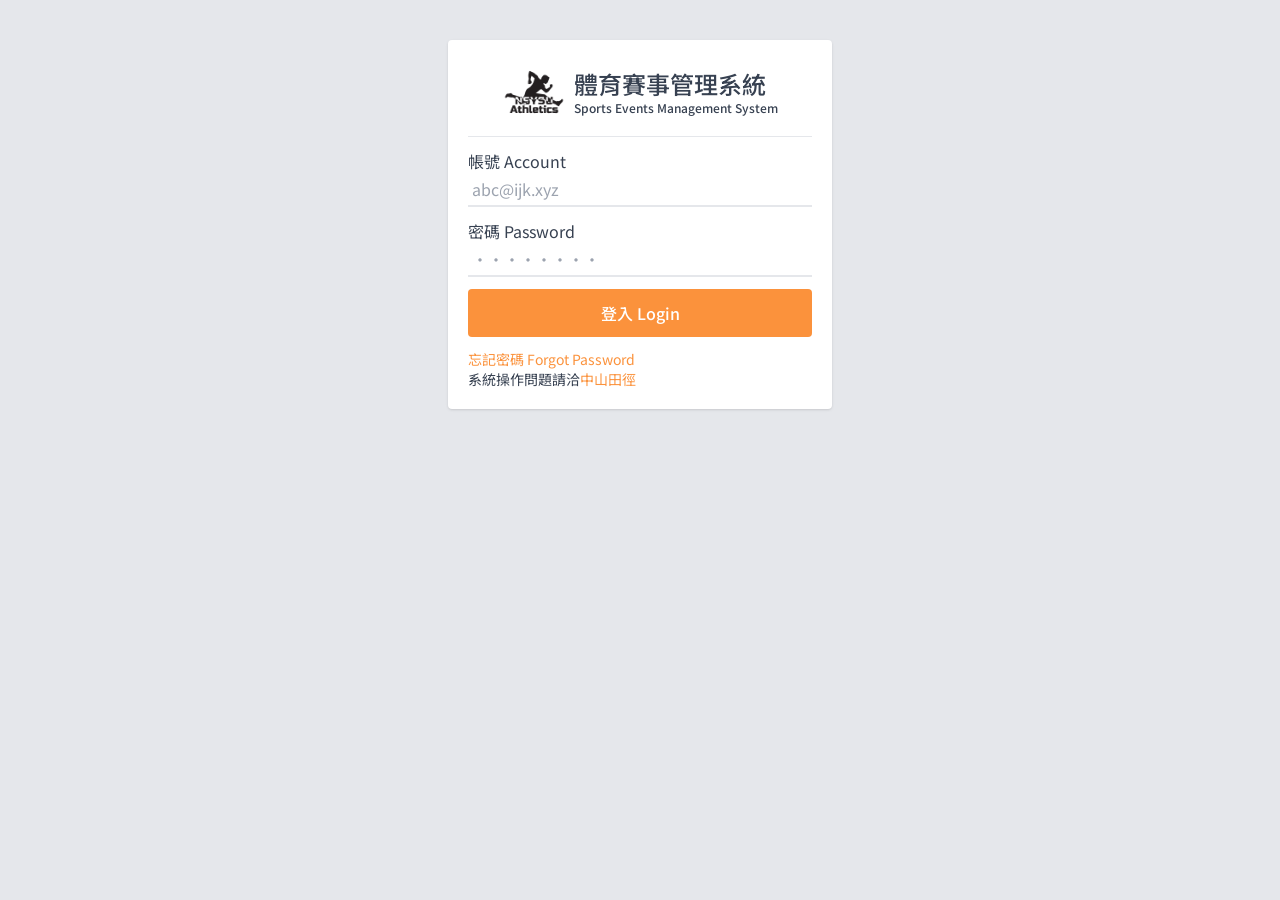
<file: admin/index.html>
<!doctype html><html lang=""><head><meta charset="utf-8"><meta http-equiv="X-UA-Compatible" content="IE=edge"><meta name="viewport" content="width=device-width,initial-scale=1"><link rel="icon" href="/admin/favicon.ico"><link href="https://fonts.googleapis.com/icon?family=Material+Icons" rel="stylesheet"><link rel="stylesheet" href="https://pro.fontawesome.com/releases/v5.10.0/css/all.css" integrity="sha384-AYmEC3Yw5cVb3ZcuHtOA93w35dYTsvhLPVnYs9eStHfGJvOvKxVfELGroGkvsg+p" crossorigin="anonymous"/><link rel="preconnect" href="https://fonts.googleapis.com"><link rel="preconnect" href="https://fonts.gstatic.com" crossorigin><link href="https://fonts.googleapis.com/css2?family=Noto+Sans+TC:wght@100;300;400;500;700;900&display=swap" rel="stylesheet"><title>中山田徑管理系統</title><script defer="defer" src="/admin/static/js/chunk-vendors.471529f5.js"></script><script defer="defer" src="/admin/static/js/app.41d3d8e6.js"></script><link href="/admin/static/css/app.a7ab5320.css" rel="stylesheet"></head><body><noscript><strong>We're sorry but admin doesn't work properly without JavaScript enabled. Please enable it to continue.</strong></noscript><div id="app"></div></body></html>
</file>
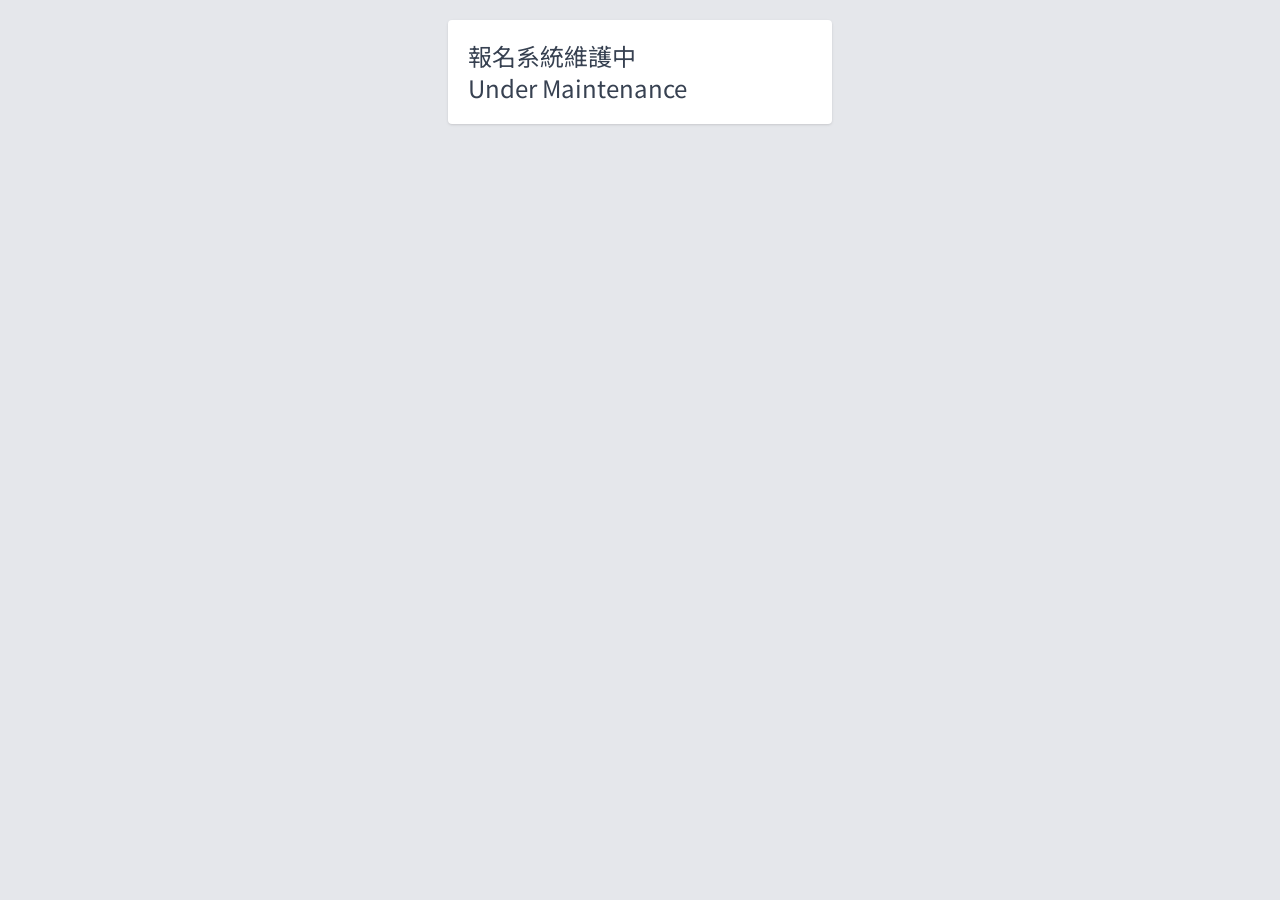
<file: registration/index.html>
<!doctype html><html lang=""><head><meta charset="utf-8"><meta http-equiv="X-UA-Compatible" content="IE=edge"><meta name="viewport" content="width=device-width,initial-scale=1"><!--[if IE]><link rel="icon" href="/registration/favicon.ico"><![endif]--><link href="https://fonts.googleapis.com/icon?family=Material+Icons" rel="stylesheet"><link rel="stylesheet" href="https://pro.fontawesome.com/releases/v5.10.0/css/all.css" integrity="sha384-AYmEC3Yw5cVb3ZcuHtOA93w35dYTsvhLPVnYs9eStHfGJvOvKxVfELGroGkvsg+p" crossorigin="anonymous"/><link rel="preconnect" href="https://fonts.googleapis.com"><link rel="preconnect" href="https://fonts.gstatic.com" crossorigin><link href="https://fonts.googleapis.com/css2?family=Noto+Sans+TC:wght@100;300;400;500;700;900&display=swap" rel="stylesheet"><title>中山田徑報名系統</title><script defer="defer" src="/registration/static/js/chunk-vendors.d40f020d.js"></script><script defer="defer" src="/registration/static/js/app.b6730936.js"></script><link href="/registration/static/css/app.a669e4ce.css" rel="stylesheet"><link rel="icon" type="image/svg+xml" href="/registration/img/icons/favicon.svg"><link rel="icon" type="image/png" sizes="32x32" href="/registration/logo_square_black.ico"><link rel="icon" type="image/png" sizes="16x16" href="/registration/logo_square_black.ico"><link rel="manifest" href="/registration/manifest.json"><meta name="theme-color" content="#4DBA87"><meta name="apple-mobile-web-app-capable" content="no"><meta name="apple-mobile-web-app-status-bar-style" content="default"><meta name="apple-mobile-web-app-title" content="registration"><link rel="apple-touch-icon" href="/registration/logo_square_black.ico"><link rel="mask-icon" href="/registration/logo_square_black.ico" color="#4DBA87"><meta name="msapplication-TileImage" content="/registration/logo_square_black.ico"><meta name="msapplication-TileColor" content="#000000"></head><body><noscript><div>中山田徑報名系統</div><div>NSYSU Athletics Registeration System</div><div>國立中山大學</div><div>National Sun Yat-sen University</div></noscript><div id="app"></div></body></html>
</file>
<file: admin/static/css/app.a7ab5320.css>
#app{font-family:Noto Sans TC,sans-serif;-webkit-font-smoothing:antialiased;-moz-osx-font-smoothing:grayscale}.modal-enter-active,.modal-leave-active{transition:opacity .5s ease}.modal-enter-from,.modal-leave-to{opacity:0}.modal-enter-to,.modal-leave-from{opacity:1}.password-change[data-v-15ec8960]{margin-top:.25rem;margin-bottom:.25rem;display:flex}.password-change div[data-v-15ec8960]{flex-shrink:0}.password-change input[data-v-15ec8960]{width:100%;border-radius:.25rem;border-width:2px;padding:.25rem}.warning[data-v-15ec8960]{font-size:.875rem;line-height:1.25rem;--tw-text-opacity:1;color:rgb(220 38 38/var(--tw-text-opacity))}.nav-button-list a{display:block;cursor:pointer;padding:1.25rem;text-align:center;font-size:1.5rem;line-height:2rem;transition-duration:.3s}.nav-button-list a:hover{background-color:rgb(253 186 116/var(--tw-bg-opacity))}.nav-button-list a.router-link-exact-active,.nav-button-list a:hover{--tw-bg-opacity:1;--tw-text-opacity:1;color:rgb(255 255 255/var(--tw-text-opacity))}.nav-button-list a.router-link-exact-active{background-color:rgb(251 146 60/var(--tw-bg-opacity));--tw-shadow:0 1px 3px 0 rgba(0,0,0,.1),0 1px 2px -1px rgba(0,0,0,.1);--tw-shadow-colored:0 1px 3px 0 var(--tw-shadow-color),0 1px 2px -1px var(--tw-shadow-color);box-shadow:var(--tw-ring-offset-shadow,0 0 #0000),var(--tw-ring-shadow,0 0 #0000),var(--tw-shadow)}.nav-button-list hr{margin-left:1.25rem;margin-right:1.25rem;height:1px}.nav-button-list .account-button{display:block;width:100%;padding:.75rem;font-size:1.25rem;line-height:1.75rem;transition-duration:.3s}.nav-button-list .account-button:hover{--tw-bg-opacity:1;background-color:rgb(253 186 116/var(--tw-bg-opacity));--tw-text-opacity:1;color:rgb(255 255 255/var(--tw-text-opacity))}
/*
! tailwindcss v3.1.8 | MIT License | https://tailwindcss.com
*/*,:after,:before{box-sizing:border-box;border-width:0;border-style:solid;border-color:#e5e7eb}:after,:before{--tw-content:""}html{line-height:1.5;-webkit-text-size-adjust:100%;-moz-tab-size:4;-o-tab-size:4;tab-size:4;font-family:ui-sans-serif,system-ui,-apple-system,BlinkMacSystemFont,Segoe UI,Roboto,Helvetica Neue,Arial,Noto Sans,sans-serif,Apple Color Emoji,Segoe UI Emoji,Segoe UI Symbol,Noto Color Emoji}body{margin:0;line-height:inherit}hr{height:0;color:inherit;border-top-width:1px}abbr:where([title]){-webkit-text-decoration:underline dotted;text-decoration:underline dotted}h1,h2,h3,h4,h5,h6{font-size:inherit;font-weight:inherit}a{color:inherit;text-decoration:inherit}b,strong{font-weight:bolder}code,kbd,pre,samp{font-family:ui-monospace,SFMono-Regular,Menlo,Monaco,Consolas,Liberation Mono,Courier New,monospace;font-size:1em}small{font-size:80%}sub,sup{font-size:75%;line-height:0;position:relative;vertical-align:baseline}sub{bottom:-.25em}sup{top:-.5em}table{text-indent:0;border-color:inherit;border-collapse:collapse}button,input,optgroup,select,textarea{font-family:inherit;font-size:100%;font-weight:inherit;line-height:inherit;color:inherit;margin:0;padding:0}button,select{text-transform:none}[type=button],[type=reset],[type=submit],button{-webkit-appearance:button;background-color:transparent;background-image:none}:-moz-focusring{outline:auto}:-moz-ui-invalid{box-shadow:none}progress{vertical-align:baseline}::-webkit-inner-spin-button,::-webkit-outer-spin-button{height:auto}[type=search]{-webkit-appearance:textfield;outline-offset:-2px}::-webkit-search-decoration{-webkit-appearance:none}::-webkit-file-upload-button{-webkit-appearance:button;font:inherit}summary{display:list-item}blockquote,dd,dl,figure,h1,h2,h3,h4,h5,h6,hr,p,pre{margin:0}fieldset{margin:0}fieldset,legend{padding:0}menu,ol,ul{list-style:none;margin:0;padding:0}textarea{resize:vertical}input::-moz-placeholder,textarea::-moz-placeholder{opacity:1;color:#9ca3af}input::placeholder,textarea::placeholder{opacity:1;color:#9ca3af}[role=button],button{cursor:pointer}:disabled{cursor:default}audio,canvas,embed,iframe,img,object,svg,video{display:block;vertical-align:middle}img,video{max-width:100%;height:auto}*,:after,:before{--tw-border-spacing-x:0;--tw-border-spacing-y:0;--tw-translate-x:0;--tw-translate-y:0;--tw-rotate:0;--tw-skew-x:0;--tw-skew-y:0;--tw-scale-x:1;--tw-scale-y:1;--tw-pan-x: ;--tw-pan-y: ;--tw-pinch-zoom: ;--tw-scroll-snap-strictness:proximity;--tw-ordinal: ;--tw-slashed-zero: ;--tw-numeric-figure: ;--tw-numeric-spacing: ;--tw-numeric-fraction: ;--tw-ring-inset: ;--tw-ring-offset-width:0px;--tw-ring-offset-color:#fff;--tw-ring-color:rgba(59,130,246,.5);--tw-ring-offset-shadow:0 0 #0000;--tw-ring-shadow:0 0 #0000;--tw-shadow:0 0 #0000;--tw-shadow-colored:0 0 #0000;--tw-blur: ;--tw-brightness: ;--tw-contrast: ;--tw-grayscale: ;--tw-hue-rotate: ;--tw-invert: ;--tw-saturate: ;--tw-sepia: ;--tw-drop-shadow: ;--tw-backdrop-blur: ;--tw-backdrop-brightness: ;--tw-backdrop-contrast: ;--tw-backdrop-grayscale: ;--tw-backdrop-hue-rotate: ;--tw-backdrop-invert: ;--tw-backdrop-opacity: ;--tw-backdrop-saturate: ;--tw-backdrop-sepia: }::backdrop{--tw-border-spacing-x:0;--tw-border-spacing-y:0;--tw-translate-x:0;--tw-translate-y:0;--tw-rotate:0;--tw-skew-x:0;--tw-skew-y:0;--tw-scale-x:1;--tw-scale-y:1;--tw-pan-x: ;--tw-pan-y: ;--tw-pinch-zoom: ;--tw-scroll-snap-strictness:proximity;--tw-ordinal: ;--tw-slashed-zero: ;--tw-numeric-figure: ;--tw-numeric-spacing: ;--tw-numeric-fraction: ;--tw-ring-inset: ;--tw-ring-offset-width:0px;--tw-ring-offset-color:#fff;--tw-ring-color:rgba(59,130,246,.5);--tw-ring-offset-shadow:0 0 #0000;--tw-ring-shadow:0 0 #0000;--tw-shadow:0 0 #0000;--tw-shadow-colored:0 0 #0000;--tw-blur: ;--tw-brightness: ;--tw-contrast: ;--tw-grayscale: ;--tw-hue-rotate: ;--tw-invert: ;--tw-saturate: ;--tw-sepia: ;--tw-drop-shadow: ;--tw-backdrop-blur: ;--tw-backdrop-brightness: ;--tw-backdrop-contrast: ;--tw-backdrop-grayscale: ;--tw-backdrop-hue-rotate: ;--tw-backdrop-invert: ;--tw-backdrop-opacity: ;--tw-backdrop-saturate: ;--tw-backdrop-sepia: }.fixed{position:fixed}.relative{position:relative}.sticky{position:sticky}.top-36{top:9rem}.left-0{left:0}.bottom-5{bottom:1.25rem}.top-0{top:0}.z-50{z-index:50}.z-10{z-index:10}.m-0{margin:0}.m-1{margin:.25rem}.mx-auto{margin-left:auto;margin-right:auto}.my-36{margin-top:9rem;margin-bottom:9rem}.mx-5{margin-left:1.25rem;margin-right:1.25rem}.my-3{margin-top:.75rem;margin-bottom:.75rem}.my-12{margin-top:3rem;margin-bottom:3rem}.my-2{margin-top:.5rem;margin-bottom:.5rem}.mr-3{margin-right:.75rem}.mt-5{margin-top:1.25rem}.mr-2{margin-right:.5rem}.mb-3{margin-bottom:.75rem}.mt-3{margin-top:.75rem}.mb-2{margin-bottom:.5rem}.mb-10{margin-bottom:2.5rem}.ml-2{margin-left:.5rem}.mb-5{margin-bottom:1.25rem}.box-border{box-sizing:border-box}.block{display:block}.inline-block{display:inline-block}.flex{display:flex}.table{display:table}.grid{display:grid}.hidden{display:none}.h-full{height:100%}.h-screen{height:100vh}.h-14{height:3.5rem}.h-16{height:4rem}.h-6{height:1.5rem}.max-h-48{max-height:12rem}.min-h-screen{min-height:100vh}.w-full{width:100%}.w-2\/3{width:66.666667%}.w-11\/12{width:91.666667%}.w-\[10\%\]{width:10%}.w-\[40\%\]{width:40%}.w-\[20\%\]{width:20%}.w-\[30\%\]{width:30%}.w-\[32rem\]{width:32rem}.w-\[5\%\]{width:5%}.w-\[15\%\]{width:15%}.w-\[35\%\]{width:35%}.w-6{width:1.5rem}.w-16{width:4rem}.w-\[45\%\]{width:45%}.max-w-0{max-width:0}.flex-shrink-0{flex-shrink:0}.flex-grow{flex-grow:1}.basis-1\/2{flex-basis:50%}.transform{transform:translate(var(--tw-translate-x),var(--tw-translate-y)) rotate(var(--tw-rotate)) skewX(var(--tw-skew-x)) skewY(var(--tw-skew-y)) scaleX(var(--tw-scale-x)) scaleY(var(--tw-scale-y))}.cursor-pointer{cursor:pointer}.cursor-grab{cursor:grab}.grid-cols-1{grid-template-columns:repeat(1,minmax(0,1fr))}.grid-cols-5{grid-template-columns:repeat(5,minmax(0,1fr))}.flex-col{flex-direction:column}.items-center{align-items:center}.justify-center{justify-content:center}.gap-10{gap:2.5rem}.gap-5{gap:1.25rem}.gap-3{gap:.75rem}.gap-2{gap:.5rem}.overflow-auto{overflow:auto}.overflow-hidden{overflow:hidden}.overflow-scroll{overflow:scroll}.overflow-x-auto{overflow-x:auto}.overflow-y-auto{overflow-y:auto}.overflow-x-hidden{overflow-x:hidden}.overflow-y-hidden{overflow-y:hidden}.overflow-x-scroll{overflow-x:scroll}.truncate{overflow:hidden;text-overflow:ellipsis}.truncate,.whitespace-nowrap{white-space:nowrap}.whitespace-pre-wrap{white-space:pre-wrap}.rounded{border-radius:.25rem}.rounded-none{border-radius:0}.rounded-full{border-radius:9999px}.border-2{border-width:2px}.border-b-2{border-bottom-width:2px}.border-gray-200{--tw-border-opacity:1;border-color:rgb(229 231 235/var(--tw-border-opacity))}.border-orange-400{--tw-border-opacity:1;border-color:rgb(251 146 60/var(--tw-border-opacity))}.border-gray-100{--tw-border-opacity:1;border-color:rgb(243 244 246/var(--tw-border-opacity))}.bg-orange-500{--tw-bg-opacity:1;background-color:rgb(249 115 22/var(--tw-bg-opacity))}.bg-black{--tw-bg-opacity:1;background-color:rgb(0 0 0/var(--tw-bg-opacity))}.bg-white{--tw-bg-opacity:1;background-color:rgb(255 255 255/var(--tw-bg-opacity))}.bg-red-700{--tw-bg-opacity:1;background-color:rgb(185 28 28/var(--tw-bg-opacity))}.bg-green-700{--tw-bg-opacity:1;background-color:rgb(21 128 61/var(--tw-bg-opacity))}.bg-orange-400{--tw-bg-opacity:1;background-color:rgb(251 146 60/var(--tw-bg-opacity))}.bg-gray-100{--tw-bg-opacity:1;background-color:rgb(243 244 246/var(--tw-bg-opacity))}.bg-gray-200{--tw-bg-opacity:1;background-color:rgb(229 231 235/var(--tw-bg-opacity))}.bg-green-600{--tw-bg-opacity:1;background-color:rgb(22 163 74/var(--tw-bg-opacity))}.bg-yellow-500{--tw-bg-opacity:1;background-color:rgb(234 179 8/var(--tw-bg-opacity))}.bg-blue-600{--tw-bg-opacity:1;background-color:rgb(37 99 235/var(--tw-bg-opacity))}.bg-red-600{--tw-bg-opacity:1;background-color:rgb(220 38 38/var(--tw-bg-opacity))}.bg-opacity-50{--tw-bg-opacity:0.5}.bg-opacity-40{--tw-bg-opacity:0.4}.p-2{padding:.5rem}.p-1{padding:.25rem}.p-5{padding:1.25rem}.p-0{padding:0}.p-3{padding:.75rem}.p-10{padding:2.5rem}.py-5{padding-top:1.25rem;padding-bottom:1.25rem}.px-10{padding-left:2.5rem;padding-right:2.5rem}.px-2{padding-left:.5rem;padding-right:.5rem}.py-1{padding-top:.25rem;padding-bottom:.25rem}.py-10{padding-top:2.5rem;padding-bottom:2.5rem}.px-3{padding-left:.75rem;padding-right:.75rem}.py-2{padding-top:.5rem;padding-bottom:.5rem}.pb-5{padding-bottom:1.25rem}.text-left{text-align:left}.text-center{text-align:center}.text-right{text-align:right}.text-2xl{font-size:1.5rem;line-height:2rem}.text-lg{font-size:1.125rem;line-height:1.75rem}.text-sm{font-size:.875rem;line-height:1.25rem}.text-4xl{font-size:2.25rem;line-height:2.5rem}.text-xl{font-size:1.25rem;line-height:1.75rem}.text-xs{font-size:.75rem;line-height:1rem}.font-medium{font-weight:500}.font-light{font-weight:300}.font-normal{font-weight:400}.text-white{--tw-text-opacity:1;color:rgb(255 255 255/var(--tw-text-opacity))}.text-gray-300{--tw-text-opacity:1;color:rgb(209 213 219/var(--tw-text-opacity))}.text-gray-700{--tw-text-opacity:1;color:rgb(55 65 81/var(--tw-text-opacity))}.text-orange-400{--tw-text-opacity:1;color:rgb(251 146 60/var(--tw-text-opacity))}.text-red-500{--tw-text-opacity:1;color:rgb(239 68 68/var(--tw-text-opacity))}.text-green-500{--tw-text-opacity:1;color:rgb(34 197 94/var(--tw-text-opacity))}.text-gray-400{--tw-text-opacity:1;color:rgb(156 163 175/var(--tw-text-opacity))}.antialiased{-webkit-font-smoothing:antialiased;-moz-osx-font-smoothing:grayscale}.opacity-90{opacity:.9}.shadow{--tw-shadow:0 1px 3px 0 rgba(0,0,0,.1),0 1px 2px -1px rgba(0,0,0,.1);--tw-shadow-colored:0 1px 3px 0 var(--tw-shadow-color),0 1px 2px -1px var(--tw-shadow-color)}.shadow,.shadow-md{box-shadow:var(--tw-ring-offset-shadow,0 0 #0000),var(--tw-ring-shadow,0 0 #0000),var(--tw-shadow)}.shadow-md{--tw-shadow:0 4px 6px -1px rgba(0,0,0,.1),0 2px 4px -2px rgba(0,0,0,.1);--tw-shadow-colored:0 4px 6px -1px var(--tw-shadow-color),0 2px 4px -2px var(--tw-shadow-color)}.grayscale{--tw-grayscale:grayscale(100%);filter:var(--tw-blur) var(--tw-brightness) var(--tw-contrast) var(--tw-grayscale) var(--tw-hue-rotate) var(--tw-invert) var(--tw-saturate) var(--tw-sepia) var(--tw-drop-shadow)}.transition{transition-property:color,background-color,border-color,text-decoration-color,fill,stroke,opacity,box-shadow,transform,filter,-webkit-backdrop-filter;transition-property:color,background-color,border-color,text-decoration-color,fill,stroke,opacity,box-shadow,transform,filter,backdrop-filter;transition-property:color,background-color,border-color,text-decoration-color,fill,stroke,opacity,box-shadow,transform,filter,backdrop-filter,-webkit-backdrop-filter;transition-timing-function:cubic-bezier(.4,0,.2,1);transition-duration:.15s}.duration-300{transition-duration:.3s}.duration-200{transition-duration:.2s}@font-face{font-family:Material Icons;font-style:normal;font-weight:400;src:url(https://example.com/MaterialIcons-Regular.eot);src:local("Material Icons"),local("MaterialIcons-Regular"),url(https://example.com/MaterialIcons-Regular.woff2) format("woff2"),url(https://example.com/MaterialIcons-Regular.woff) format("woff"),url(https://example.com/MaterialIcons-Regular.ttf) format("truetype")}.material-icons{font-family:Material Icons;font-weight:400;font-style:normal;display:inline-block;text-transform:none;letter-spacing:normal;word-wrap:normal;white-space:nowrap;direction:ltr;-webkit-font-smoothing:antialiased;text-rendering:optimizeLegibility;-moz-osx-font-smoothing:grayscale;font-feature-settings:"liga"}.hover\:border-orange-300:hover{--tw-border-opacity:1;border-color:rgb(253 186 116/var(--tw-border-opacity))}.hover\:border-orange-400:hover{--tw-border-opacity:1;border-color:rgb(251 146 60/var(--tw-border-opacity))}.hover\:bg-red-600:hover{--tw-bg-opacity:1;background-color:rgb(220 38 38/var(--tw-bg-opacity))}.hover\:bg-green-600:hover{--tw-bg-opacity:1;background-color:rgb(22 163 74/var(--tw-bg-opacity))}.hover\:bg-orange-300:hover{--tw-bg-opacity:1;background-color:rgb(253 186 116/var(--tw-bg-opacity))}.hover\:bg-orange-500:hover{--tw-bg-opacity:1;background-color:rgb(249 115 22/var(--tw-bg-opacity))}.hover\:bg-orange-400:hover{--tw-bg-opacity:1;background-color:rgb(251 146 60/var(--tw-bg-opacity))}.hover\:text-gray-500:hover{--tw-text-opacity:1;color:rgb(107 114 128/var(--tw-text-opacity))}.hover\:text-white:hover{--tw-text-opacity:1;color:rgb(255 255 255/var(--tw-text-opacity))}.focus\:border-black:focus{--tw-border-opacity:1;border-color:rgb(0 0 0/var(--tw-border-opacity))}@media (min-width:640px){.sm\:w-3\/4{width:75%}.sm\:w-96{width:24rem}.sm\:p-10{padding:2.5rem}.sm\:px-10{padding-left:2.5rem;padding-right:2.5rem}.sm\:py-5{padding-top:1.25rem;padding-bottom:1.25rem}}@media (min-width:768px){.md\:col-span-3{grid-column:span 3/span 3}.md\:col-span-1{grid-column:span 1/span 1}.md\:grid{display:grid}.md\:h-screen{height:100vh}.md\:w-2\/3{width:66.666667%}.md\:w-full{width:100%}.md\:grid-cols-4{grid-template-columns:repeat(4,minmax(0,1fr))}.md\:grid-cols-2{grid-template-columns:repeat(2,minmax(0,1fr))}}@media (min-width:1024px){.lg\:col-span-4{grid-column:span 4/span 4}.lg\:col-span-2{grid-column:span 2/span 2}.lg\:w-1\/2{width:50%}.lg\:grid-cols-5{grid-template-columns:repeat(5,minmax(0,1fr))}.lg\:grid-cols-3{grid-template-columns:repeat(3,minmax(0,1fr))}}@media (min-width:1280px){.xl\:col-span-3{grid-column:span 3/span 3}.xl\:w-1\/3{width:33.333333%}.xl\:grid-cols-4{grid-template-columns:repeat(4,minmax(0,1fr))}}
</file>
<file: registration/static/css/app.a669e4ce.css>
#app{font-family:Noto Sans TC,sans-serif;-webkit-font-smoothing:antialiased;-moz-osx-font-smoothing:grayscale}.main-bg{--tw-bg-opacity:1;background-color:rgb(243 244 246/var(--tw-bg-opacity));padding-top:2.5rem;padding-bottom:2.5rem}.content,.main-bg{box-sizing:border-box}.content{margin:auto;width:1000px}.sec-gap{margin-bottom:2rem!important}.full-button{display:block;width:100%;cursor:pointer;border-radius:.25rem;padding:.5rem}@media screen and (max-width:1024px){.content{width:90%}}.nav-button[data-v-b22e930a]{cursor:pointer;padding:1rem;font-size:1.5rem;line-height:2rem;font-weight:500;--tw-text-opacity:1;color:rgb(255 255 255/var(--tw-text-opacity));transition-duration:.2s}.nav-button[data-v-b22e930a]:hover{--tw-bg-opacity:1;background-color:rgb(253 186 116/var(--tw-bg-opacity))}
/*
! tailwindcss v3.0.24 | MIT License | https://tailwindcss.com
*/*,:after,:before{box-sizing:border-box;border-width:0;border-style:solid;border-color:#e5e7eb}:after,:before{--tw-content:""}html{line-height:1.5;-webkit-text-size-adjust:100%;-moz-tab-size:4;-o-tab-size:4;tab-size:4;font-family:ui-sans-serif,system-ui,-apple-system,BlinkMacSystemFont,Segoe UI,Roboto,Helvetica Neue,Arial,Noto Sans,sans-serif,Apple Color Emoji,Segoe UI Emoji,Segoe UI Symbol,Noto Color Emoji}body{margin:0;line-height:inherit}hr{height:0;color:inherit;border-top-width:1px}abbr:where([title]){-webkit-text-decoration:underline dotted;text-decoration:underline dotted}h1,h2,h3,h4,h5,h6{font-size:inherit;font-weight:inherit}a{color:inherit;text-decoration:inherit}b,strong{font-weight:bolder}code,kbd,pre,samp{font-family:ui-monospace,SFMono-Regular,Menlo,Monaco,Consolas,Liberation Mono,Courier New,monospace;font-size:1em}small{font-size:80%}sub,sup{font-size:75%;line-height:0;position:relative;vertical-align:baseline}sub{bottom:-.25em}sup{top:-.5em}table{text-indent:0;border-color:inherit;border-collapse:collapse}button,input,optgroup,select,textarea{font-family:inherit;font-size:100%;line-height:inherit;color:inherit;margin:0;padding:0}button,select{text-transform:none}[type=button],[type=reset],[type=submit],button{-webkit-appearance:button;background-color:transparent;background-image:none}:-moz-focusring{outline:auto}:-moz-ui-invalid{box-shadow:none}progress{vertical-align:baseline}::-webkit-inner-spin-button,::-webkit-outer-spin-button{height:auto}[type=search]{-webkit-appearance:textfield;outline-offset:-2px}::-webkit-search-decoration{-webkit-appearance:none}::-webkit-file-upload-button{-webkit-appearance:button;font:inherit}summary{display:list-item}blockquote,dd,dl,figure,h1,h2,h3,h4,h5,h6,hr,p,pre{margin:0}fieldset{margin:0}fieldset,legend{padding:0}menu,ol,ul{list-style:none;margin:0;padding:0}textarea{resize:vertical}input::-moz-placeholder,textarea::-moz-placeholder{opacity:1;color:#9ca3af}input::placeholder,textarea::placeholder{opacity:1;color:#9ca3af}[role=button],button{cursor:pointer}:disabled{cursor:default}audio,canvas,embed,iframe,img,object,svg,video{display:block;vertical-align:middle}img,video{max-width:100%;height:auto}[hidden]{display:none}*,:after,:before{--tw-translate-x:0;--tw-translate-y:0;--tw-rotate:0;--tw-skew-x:0;--tw-skew-y:0;--tw-scale-x:1;--tw-scale-y:1;--tw-pan-x: ;--tw-pan-y: ;--tw-pinch-zoom: ;--tw-scroll-snap-strictness:proximity;--tw-ordinal: ;--tw-slashed-zero: ;--tw-numeric-figure: ;--tw-numeric-spacing: ;--tw-numeric-fraction: ;--tw-ring-inset: ;--tw-ring-offset-width:0px;--tw-ring-offset-color:#fff;--tw-ring-color:rgba(59,130,246,.5);--tw-ring-offset-shadow:0 0 #0000;--tw-ring-shadow:0 0 #0000;--tw-shadow:0 0 #0000;--tw-shadow-colored:0 0 #0000;--tw-blur: ;--tw-brightness: ;--tw-contrast: ;--tw-grayscale: ;--tw-hue-rotate: ;--tw-invert: ;--tw-saturate: ;--tw-sepia: ;--tw-drop-shadow: ;--tw-backdrop-blur: ;--tw-backdrop-brightness: ;--tw-backdrop-contrast: ;--tw-backdrop-grayscale: ;--tw-backdrop-hue-rotate: ;--tw-backdrop-invert: ;--tw-backdrop-opacity: ;--tw-backdrop-saturate: ;--tw-backdrop-sepia: }.fixed{position:fixed}.relative{position:relative}.top-36{top:9rem}.left-0{left:0}.top-0{top:0}.z-50{z-index:50}.z-10{z-index:10}.m-0{margin:0}.mx-auto{margin-left:auto;margin-right:auto}.my-36{margin-top:9rem;margin-bottom:9rem}.my-12{margin-top:3rem;margin-bottom:3rem}.mx-3{margin-left:.75rem;margin-right:.75rem}.my-2{margin-top:.5rem;margin-bottom:.5rem}.my-3{margin-top:.75rem;margin-bottom:.75rem}.my-1{margin-top:.25rem;margin-bottom:.25rem}.mx-1{margin-left:.25rem;margin-right:.25rem}.mr-3{margin-right:.75rem}.mr-2{margin-right:.5rem}.mb-2{margin-bottom:.5rem}.mt-2{margin-top:.5rem}.mb-3{margin-bottom:.75rem}.mt-3{margin-top:.75rem}.ml-3{margin-left:.75rem}.mb-1{margin-bottom:.25rem}.box-border{box-sizing:border-box}.block{display:block}.inline-block{display:inline-block}.flex{display:flex}.table{display:table}.hidden{display:none}.h-full{height:100%}.h-screen{height:100vh}.h-16{height:4rem}.max-h-60{max-height:15rem}.min-h-screen{min-height:100vh}.w-full{width:100%}.w-2\/3{width:66.666667%}.w-11\/12{width:91.666667%}.w-\[20\%\]{width:20%}.w-\[15\%\]{width:15%}.w-\[10\%\]{width:10%}.w-1\/4{width:25%}.w-\[80\%\]{width:80%}.w-\[30\%\]{width:30%}.w-\[5\%\]{width:5%}.w-\[25\%\]{width:25%}.w-\[60\%\]{width:60%}.max-w-0{max-width:0}.flex-shrink-0{flex-shrink:0}.flex-grow{flex-grow:1}.basis-1\/2{flex-basis:50%}.cursor-pointer{cursor:pointer}.flex-col{flex-direction:column}.items-center{align-items:center}.justify-center{justify-content:center}.gap-2{gap:.5rem}.overflow-hidden{overflow:hidden}.overflow-scroll{overflow:scroll}.overflow-x-scroll{overflow-x:scroll}.truncate{overflow:hidden;text-overflow:ellipsis}.truncate,.whitespace-nowrap{white-space:nowrap}.break-all{word-break:break-all}.rounded{border-radius:.25rem}.rounded-none{border-radius:0}.rounded-md{border-radius:.375rem}.border-2{border-width:2px}.border{border-width:1px}.border-b-2{border-bottom-width:2px}.border-gray-200{--tw-border-opacity:1;border-color:rgb(229 231 235/var(--tw-border-opacity))}.border-gray-100{--tw-border-opacity:1;border-color:rgb(243 244 246/var(--tw-border-opacity))}.bg-orange-500{--tw-bg-opacity:1;background-color:rgb(249 115 22/var(--tw-bg-opacity))}.bg-black{--tw-bg-opacity:1;background-color:rgb(0 0 0/var(--tw-bg-opacity))}.bg-white{--tw-bg-opacity:1;background-color:rgb(255 255 255/var(--tw-bg-opacity))}.bg-red-700{--tw-bg-opacity:1;background-color:rgb(185 28 28/var(--tw-bg-opacity))}.bg-green-700{--tw-bg-opacity:1;background-color:rgb(21 128 61/var(--tw-bg-opacity))}.bg-orange-400{--tw-bg-opacity:1;background-color:rgb(251 146 60/var(--tw-bg-opacity))}.bg-gray-100{--tw-bg-opacity:1;background-color:rgb(243 244 246/var(--tw-bg-opacity))}.bg-gray-200{--tw-bg-opacity:1;background-color:rgb(229 231 235/var(--tw-bg-opacity))}.bg-opacity-50{--tw-bg-opacity:0.5}.bg-opacity-40{--tw-bg-opacity:0.4}.p-2{padding:.5rem}.p-5{padding:1.25rem}.p-4{padding:1rem}.p-1{padding:.25rem}.p-3{padding:.75rem}.p-0\.5{padding:.125rem}.p-0{padding:0}.py-5{padding-top:1.25rem;padding-bottom:1.25rem}.px-10{padding-left:2.5rem;padding-right:2.5rem}.px-1{padding-left:.25rem;padding-right:.25rem}.py-0\.5{padding-top:.125rem;padding-bottom:.125rem}.py-0{padding-top:0;padding-bottom:0}.py-1{padding-top:.25rem;padding-bottom:.25rem}.px-3{padding-left:.75rem;padding-right:.75rem}.text-left{text-align:left}.text-center{text-align:center}.text-right{text-align:right}.text-2xl{font-size:1.5rem;line-height:2rem}.text-lg{font-size:1.125rem;line-height:1.75rem}.text-4xl{font-size:2.25rem;line-height:2.5rem}.text-xl{font-size:1.25rem;line-height:1.75rem}.text-xs{font-size:.75rem;line-height:1rem}.text-sm{font-size:.875rem;line-height:1.25rem}.text-3xl{font-size:1.875rem;line-height:2.25rem}.font-medium{font-weight:500}.font-light{font-weight:300}.text-white{--tw-text-opacity:1;color:rgb(255 255 255/var(--tw-text-opacity))}.text-gray-300{--tw-text-opacity:1;color:rgb(209 213 219/var(--tw-text-opacity))}.text-gray-700{--tw-text-opacity:1;color:rgb(55 65 81/var(--tw-text-opacity))}.text-orange-400{--tw-text-opacity:1;color:rgb(251 146 60/var(--tw-text-opacity))}.text-gray-600{--tw-text-opacity:1;color:rgb(75 85 99/var(--tw-text-opacity))}.text-gray-800{--tw-text-opacity:1;color:rgb(31 41 55/var(--tw-text-opacity))}.text-gray-500{--tw-text-opacity:1;color:rgb(107 114 128/var(--tw-text-opacity))}.text-gray-400{--tw-text-opacity:1;color:rgb(156 163 175/var(--tw-text-opacity))}.opacity-90{opacity:.9}.opacity-50{opacity:.5}.shadow{--tw-shadow:0 1px 3px 0 rgba(0,0,0,.1),0 1px 2px -1px rgba(0,0,0,.1);--tw-shadow-colored:0 1px 3px 0 var(--tw-shadow-color),0 1px 2px -1px var(--tw-shadow-color);box-shadow:var(--tw-ring-offset-shadow,0 0 #0000),var(--tw-ring-shadow,0 0 #0000),var(--tw-shadow)}.filter{filter:var(--tw-blur) var(--tw-brightness) var(--tw-contrast) var(--tw-grayscale) var(--tw-hue-rotate) var(--tw-invert) var(--tw-saturate) var(--tw-sepia) var(--tw-drop-shadow)}.transition{transition-property:color,background-color,border-color,fill,stroke,opacity,box-shadow,transform,filter,-webkit-text-decoration-color,-webkit-backdrop-filter;transition-property:color,background-color,border-color,text-decoration-color,fill,stroke,opacity,box-shadow,transform,filter,backdrop-filter;transition-property:color,background-color,border-color,text-decoration-color,fill,stroke,opacity,box-shadow,transform,filter,backdrop-filter,-webkit-text-decoration-color,-webkit-backdrop-filter;transition-timing-function:cubic-bezier(.4,0,.2,1);transition-duration:.15s}.duration-300{transition-duration:.3s}.duration-200{transition-duration:.2s}@font-face{font-family:Material Icons;font-style:normal;font-weight:400;src:url(https://example.com/MaterialIcons-Regular.eot);src:local("Material Icons"),local("MaterialIcons-Regular"),url(https://example.com/MaterialIcons-Regular.woff2) format("woff2"),url(https://example.com/MaterialIcons-Regular.woff) format("woff"),url(https://example.com/MaterialIcons-Regular.ttf) format("truetype")}.material-icons{font-family:Material Icons;font-weight:400;font-style:normal;display:inline-block;text-transform:none;letter-spacing:normal;word-wrap:normal;white-space:nowrap;direction:ltr;-webkit-font-smoothing:antialiased;text-rendering:optimizeLegibility;-moz-osx-font-smoothing:grayscale;font-feature-settings:"liga"}.hover\:bg-red-600:hover{--tw-bg-opacity:1;background-color:rgb(220 38 38/var(--tw-bg-opacity))}.hover\:bg-green-600:hover{--tw-bg-opacity:1;background-color:rgb(22 163 74/var(--tw-bg-opacity))}.hover\:bg-orange-300:hover{--tw-bg-opacity:1;background-color:rgb(253 186 116/var(--tw-bg-opacity))}.hover\:bg-orange-500:hover{--tw-bg-opacity:1;background-color:rgb(249 115 22/var(--tw-bg-opacity))}.hover\:text-gray-500:hover{--tw-text-opacity:1;color:rgb(107 114 128/var(--tw-text-opacity))}.hover\:text-orange-500:hover{--tw-text-opacity:1;color:rgb(249 115 22/var(--tw-text-opacity))}.focus\:border-black:focus{--tw-border-opacity:1;border-color:rgb(0 0 0/var(--tw-border-opacity))}@media (min-width:640px){.sm\:block{display:block}.sm\:w-3\/4{width:75%}.sm\:w-96{width:24rem}.sm\:w-11\/12{width:91.666667%}.sm\:w-\[10\%\]{width:10%}.sm\:w-\[40\%\]{width:40%}.sm\:px-10{padding-left:2.5rem;padding-right:2.5rem}.sm\:py-5{padding-top:1.25rem;padding-bottom:1.25rem}}@media (min-width:768px){.md\:w-2\/3{width:66.666667%}.md\:w-4\/5{width:80%}}@media (min-width:1024px){.lg\:w-1\/2{width:50%}.lg\:w-2\/3{width:66.666667%}}@media (min-width:1280px){.xl\:w-1\/3{width:33.333333%}.xl\:w-1\/2{width:50%}}
</file>
